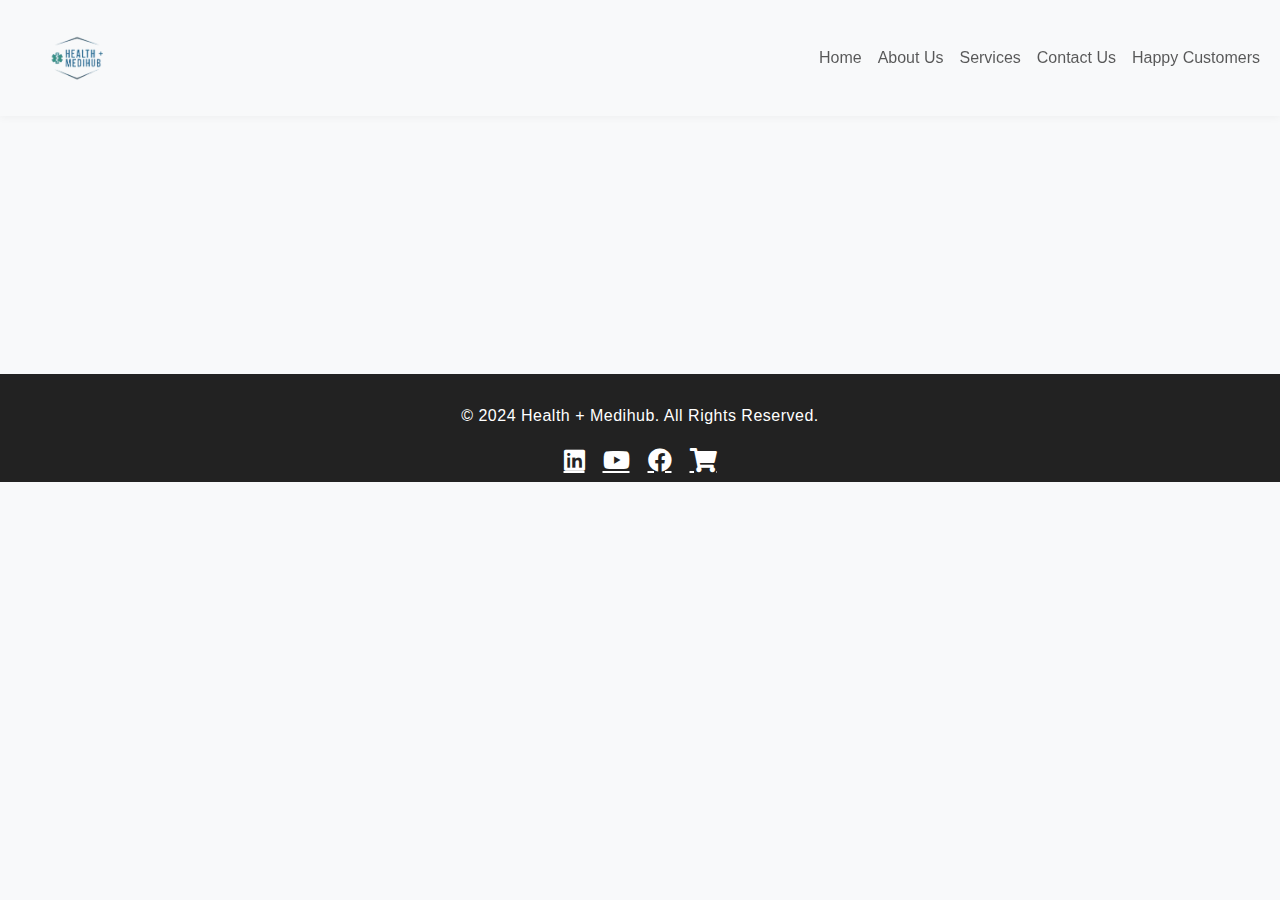
<file: detail.html>
<!DOCTYPE html>
<html lang="en">
  <head>
    <meta charset="UTF-8" />
    <meta name="viewport" content="width=device-width, initial-scale=1" />
    <title>Service Details — MedDev Experts</title>
    <meta name="description" content="Explore detailed information about medical device regulatory services provided by MedDev Experts." />
    <link rel="icon" href="./favicon.ico" />
    <link href="https://cdn.jsdelivr.net/npm/bootstrap@5.3.0/dist/css/bootstrap.min.css" rel="stylesheet" />
    <link href="https://cdnjs.cloudflare.com/ajax/libs/font-awesome/5.15.4/css/all.min.css" rel="stylesheet" />
    <style>
      body {
        background: #f8f9fa;
        font-family: "Segoe UI", Tahoma, Geneva, Verdana, sans-serif;
        padding-top: 100px;
      }
      .navbar-brand img {
        height: 90px;
        max-width: 100vw;
        width: auto;
        transition: height 0.2s;
        object-fit: contain;
        display: block;
      }
      .navbar {
        position: fixed;
        top: 0;
        left: 0;
        width: 100%;
        z-index: 1000;
        background-color: #fff;
        box-shadow: 0 2px 8px rgba(0, 0, 0, 0.04);
      }
      .container {
        margin: auto;
        padding-top: 20px;
      }
      .fade-up {
        opacity: 0;
        transform: translateY(20px);
        transition: opacity 0.6s ease, transform 0.6s ease;
      }
      .fade-up.show {
        opacity: 1;
        transform: translateY(0);
      }
      .service-header {
        background: white;
        border-radius: 12px;
        padding: 30px 20px;
        box-shadow: 0 8px 20px rgba(0, 0, 0, 0.05);
        margin-bottom: 24px;
      }
      .service-header h3 {
        font-weight: 600;
        color: #333;
        font-size: 2rem;
      }
      .service-icon {
        font-size: 2.2rem;
        color: #0d6efd;
        vertical-align: middle;
        margin-right: 10px;
      }
      .service-img {
        width: 100%;
        max-height: 340px;
        object-fit: cover;
        border-radius: 12px;
        box-shadow: 0 8px 20px rgba(0, 0, 0, 0.1);
        margin: 20px 0 0 0;
      }
      .section-block {
        background: white;
        border-radius: 12px;
        padding: 30px 20px;
        box-shadow: 0 8px 20px rgba(0, 0, 0, 0.04);
        margin-bottom: 30px;
        animation: fadeIn 0.5s ease-in-out;
      }
      .section-block h4,
      .section-block h5 {
        margin-top: 20px;
        font-weight: 600;
      }
      .section-block ul {
        padding-left: 20px;
      }
      .btn-back {
        font-size: 0.95rem;
      }
      footer {
        background: #222;
        color: #fff;
        padding: 30px 0 10px 0;
        margin-top: 40px;
      }
      .footer-content {
        max-width: 1200px;
        margin: auto;
        display: flex;
        flex-direction: column;
        align-items: center;
        gap: 12px;
      }
      .footer-content p {
        margin: 0;
        font-size: 1rem;
        letter-spacing: 0.5px;
      }
      .social-media {
        display: flex;
        gap: 18px;
        margin-top: 8px;
      }
      .social-media a {
        color: #fff;
        font-size: 1.5rem;
        transition: color 0.2s;
      }
      .social-media a:hover {
        color: #007bff;
      }

      @media (max-width: 767px) {
        body {
          padding-top: 70px;
        }
        .navbar-brand img {
          height: 60px;
        }
        .container {
          padding: 0 6px;
        }
        .service-header,
        .section-block {
          padding: 18px 8px;
        }
        .service-header h3 {
          font-size: 1.3rem;
        }
        .service-img {
          max-height: 180px;
        }
        .footer-content {
          padding: 0 10px;
          font-size: 0.95rem;
        }
      }

      @media (max-width: 575px) {
        .service-header h3 {
          font-size: 1.1rem;
        }
        .service-img {
          max-height: 120px;
        }
        .footer-content {
          font-size: 0.92rem;
        }
        .navbar-brand img {
          height: 60px;
          width: auto;
        }
      }

      @keyframes fadeIn {
        from {
          opacity: 0;
          transform: translateY(10px);
        }
        to {
          opacity: 1;
          transform: translateY(0);
        }
      }
    </style>
  </head>
  <body>
    <!-- Navbar -->
    <nav class="navbar navbar-expand-lg navbar-light bg-light">
      <div class="container-fluid">
        <a class="navbar-brand" href="index.html">
          <img src="./Image/logo4.png" alt="MedDev Experts Logo" />
        </a>
        <button class="navbar-toggler" type="button" data-bs-toggle="collapse" data-bs-target="#navbarNav">
          <span class="navbar-toggler-icon"></span>
        </button>
        <div class="collapse navbar-collapse justify-content-end" id="navbarNav">
          <ul class="navbar-nav">
            <li class="nav-item"><a class="nav-link" href="index.html">Home</a></li>
            <li class="nav-item"><a class="nav-link" href="about.html">About Us</a></li>
            <li class="nav-item"><a class="nav-link" href="services.html">Services</a></li>
            <li class="nav-item"><a class="nav-link" href="contact_us.html">Contact Us</a></li>
            <li class="nav-item"><a class="nav-link" href="customers.html">Happy Customers</a></li>
          </ul>
        </div>
      </div>
    </nav>

    <!-- Content -->
    <div class="container fade-up" id="contentBox">
      <a href="services.html" class="btn btn-outline-primary mb-4 btn-back mt-5">← Back to All Services</a>
      <div class="service-header text-center">
        <h3><i id="svcIcon" class="service-icon"></i> <span id="svcTitle"></span></h3>
        <img id="svcImg" class="service-img" alt="Service Image" />
      </div>
      <div class="section-block" id="svcFull"></div>
    </div>

    <!-- Footer -->
    <footer>
      <div class="footer-content">
        <p>&copy; 2024 Health + Medihub. All Rights Reserved.</p>
        <div class="social-media">
          <a href="https://www.linkedin.com/in/health-plus-medihub-84b37024b/" target="_blank" class="fab fa-linkedin"></a>
          <a href="https://www.youtube.com/@healthmedihub9000" target="_blank" class="fab fa-youtube"></a>
          <a href="https://www.facebook.com/p/Health-Medihub-100085226002783/" target="_blank" class="fab fa-facebook"></a>
          <a href="https://www.indiamart.com/health-medihub/" target="_blank" class="fas fa-shopping-cart"></a>
        </div>
      </div>
    </footer>

    <!-- Scripts -->
    <script src="https://cdn.jsdelivr.net/npm/bootstrap@5.3.0/dist/js/bootstrap.bundle.min.js"></script>
    <script src="data.js"></script>
    <script>
      const slug = new URL(location.href).searchParams.get("slug");
      const box = document.getElementById("contentBox");

      if (!window.serviceDetails || !serviceDetails[slug]) {
        box.innerHTML = `
          <div class="alert alert-danger mt-5">
            <h4 class="alert-heading">Oops! Service not found.</h4>
            <p>The service you're looking for doesn't exist or the slug is incorrect.</p>
            <hr />
            <a href="services.html" class="btn btn-outline-secondary">Back to Services</a>
          </div>
        `;
        document.title = "Service Not Found — MedDev Experts";
      } else {
        const d = serviceDetails[slug];
        document.title = d.title + " — MedDev Experts";
        document.getElementById("svcTitle").innerText = d.title;
        document.getElementById("svcIcon").className = d.icon + " service-icon";
        document.getElementById("svcImg").src = d.img;
        document.getElementById("svcImg").alt = d.title + " Image";
        document.getElementById("svcFull").innerHTML = d.full;
        setTimeout(() => box.classList.add("show"), 100);
      }
    </script>
  </body>
</html>
</file>
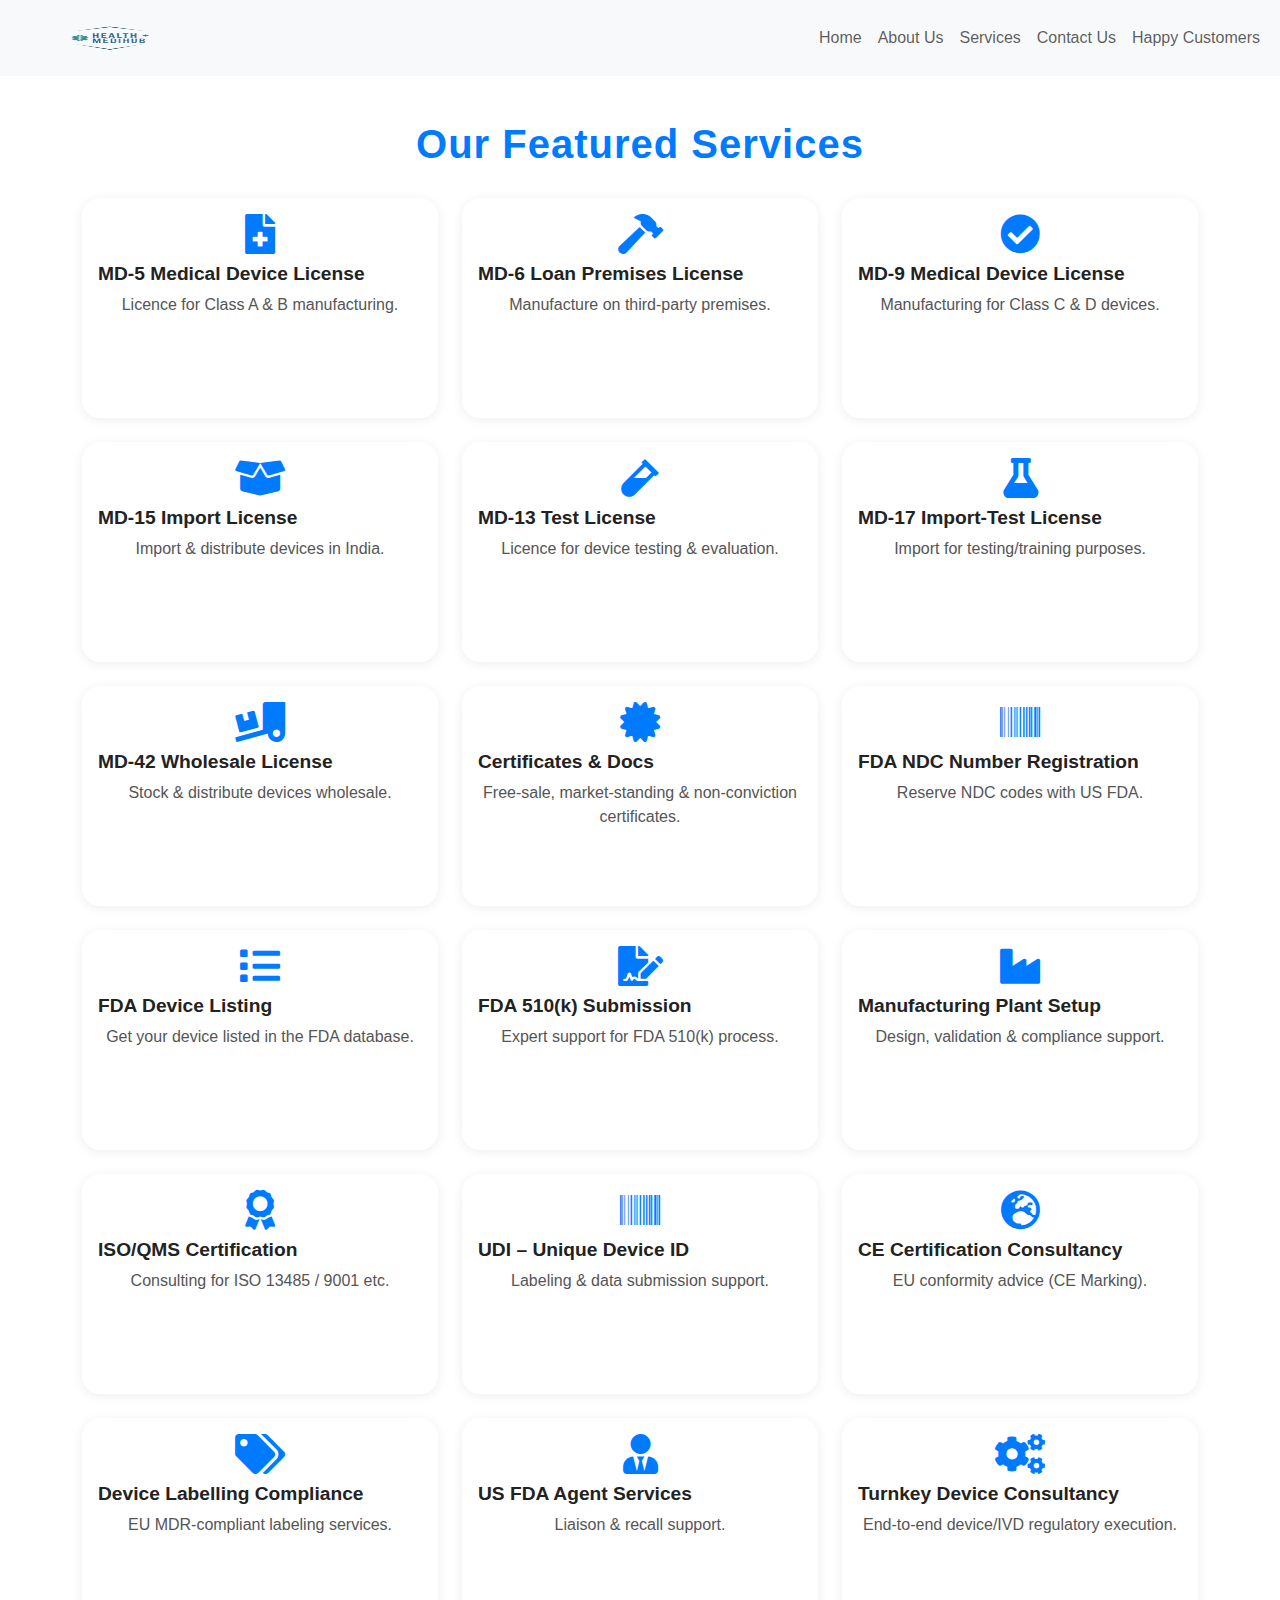
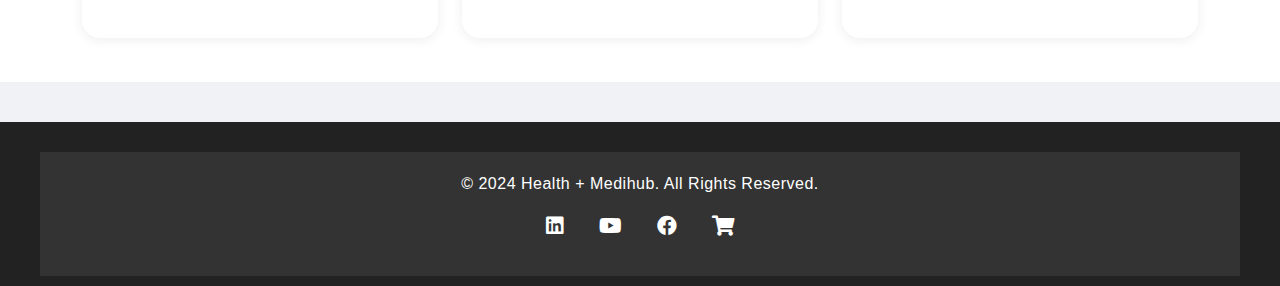
<file: services.html>
<!DOCTYPE html>
<html lang="en">
  <head>
    <meta charset="UTF-8" />
    <meta name="viewport" content="width=device-width, initial-scale=1.0" />
    <title>Services - Sinnov8</title>
    <link rel="stylesheet" href="index.css" />
    <link rel="stylesheet" href="services.css" />
    <link rel="stylesheet" href="https://cdn.jsdelivr.net/npm/bootstrap@5.3.0/dist/css/bootstrap.min.css" />
    <link rel="stylesheet" href="https://cdnjs.cloudflare.com/ajax/libs/font-awesome/5.15.4/css/all.min.css" />
    <style>
      body {
        /* padding-top: 70px; */
        background: #f0f2f5;
        font-family: "Segoe UI", Arial, sans-serif;
      }
      .logo{
  width: 200px; /* Fixed width for logo container */
}
      .navbar {
        position: fixed;
        top: 0;
        left: 0;
        width: 100vw;
        z-index: 1000;
      }
      .services-header {
        text-align: center;
        /* margin: 40px 0 30px 0; */
        font-weight: 700;
        color: #007bff;
        letter-spacing: 1px;
      }
      .service-card {
        transition: transform 0.3s, box-shadow 0.3s;
        cursor: pointer;
        border: none;
        border-radius: 18px;
        box-shadow: 0 2px 12px rgba(0, 0, 0, 0.07);
        background: #fff;
        min-height: 220px;
        display: flex;
        flex-direction: column;
        justify-content: center;
      }
      .service-card:hover {
        transform: translateY(-8px) scale(1.03);
        box-shadow: 0 10px 24px rgba(0, 123, 255, 0.13);
        background: linear-gradient(120deg, #e3f0ff 0%, #f8fbff 100%);
      }
      .service-icon {
        font-size: 2.5rem;
        color: #007bff;
        margin-bottom: 10px;
      }
      .card-body h5 {
        font-size: 1.2rem;
        font-weight: 600;
        color: #222;
        margin-bottom: 8px;
        display: flex;
        align-items: center;
        gap: 10px;
      }
      .card-body p {
        color: #555;
        font-size: 1rem;
      }
      /* Footer Styling */
      footer {
        background: #222;
        color: #fff;
        padding: 30px 0 10px 0;
        margin-top: 40px;
      }
      .footer-content {
        max-width: 1200px;
        margin: auto;
        display: flex;
        flex-direction: column;
        align-items: center;
        gap: 12px;
      }
      .footer-content p {
        margin: 0;
        font-size: 1rem;
        letter-spacing: 0.5px;
      }
      .social-media {
        display: flex;
        gap: 18px;
        margin-top: 8px;
      }
      .social-media a {
        color: #fff;
        font-size: 1.5rem;
        transition: color 0.2s;
      }
      .social-media a:hover {
        color: #007bff;
      }
      /* Responsive Styles */
      @media (max-width: 991px) {
        .services-header {
          font-size: 1.7rem;
        }
      }
      @media (max-width: 767px) {
        .services-header {
          font-size: 1.3rem;
        }
        .service-card {
          min-height: 180px;
        }
        .footer-content {
          padding: 0 10px;
        }
      }
      @media (max-width: 575px) {
        .navbar-brand img {
          height: 36px;
        }
        .services-header {
          margin: 30px 0 18px 0;
        }
        .service-card {
          min-height: 140px;
        }
        .footer-content {
          font-size: 0.95rem;
        }
      }
    </style>
  </head>
  <body>
    <!-- Header Section -->
    <header class="header">
      <nav class="navbar navbar-expand-lg navbar-light bg-light">
        <div class="container-fluid">
          <a class="navbar-brand" href="#">
            <img class="logo" src="./Image/logo4.png" alt="Health + Medihub Logo" height="50" />
          </a>
          <button class="navbar-toggler" type="button" data-bs-toggle="collapse" data-bs-target="#navbarNav" aria-controls="navbarNav" aria-expanded="false" aria-label="Toggle navigation">
            <span class="navbar-toggler-icon"></span>
          </button>
          <div class="collapse navbar-collapse justify-content-end" id="navbarNav">
            <ul class="navbar-nav">
              <li class="nav-item">
                <a class="nav-link" href="index.html">Home</a>
              </li>
              <li class="nav-item">
                <a class="nav-link" href="about.html">About Us</a>
              </li>
              <li class="nav-item">
                <a class="nav-link" href="services.html">Services</a>
              </li>
              <li class="nav-item">
                <a class="nav-link" href="contact_us.html">Contact Us</a>
              </li>
              <li class="nav-item">
                <a class="nav-link" href="customers.html">Happy Customers</a>
              </li>
            </ul>
          </div>
        </div>
      </nav>
    </header>

    <!-- Main Content -->
    <main class="content">
      <h1 class="services-header">Our Featured Services</h1>
      <div class="container">
        <div class="row" id="serviceContainer"></div>
      </div>
    </main>

    <!-- Footer Section -->
    <footer>
      <div class="footer-content">
        <p>&copy; 2024 Health + Medihub. All Rights Reserved.</p>
        <div class="social-media">
          <a href="https://www.linkedin.com/in/health-plus-medihub-84b37024b/" target="_blank" class="fab fa-linkedin"></a>
          <a href="https://www.youtube.com/@healthmedihub9000" target="_blank" class="fab fa-youtube"></a>
          <a href="https://www.facebook.com/p/Health-Medihub-100085226002783/" target="_blank" class="fab fa-facebook"></a>
          <a href="https://www.indiamart.com/health-medihub/" target="_blank" class="fas fa-shopping-cart"></a>
        </div>
      </div>
    </footer>
    <!-- Bootstrap JS Bundle (includes Popper) -->
    <script src="https://cdn.jsdelivr.net/npm/bootstrap@5.3.0/dist/js/bootstrap.bundle.min.js"></script>
    <script src="data.js"></script>
    <script>
      const c = document.getElementById("serviceContainer");
      services.forEach((s) => {
        c.insertAdjacentHTML(
          "beforeend",
          `
    <div class="col-lg-4 col-md-6 col-12 mb-4 d-flex">
      <div class="card service-card h-100 w-100" onclick="location='detail.html?slug=${s.slug}'">
        <div class="card-body text-center">
          <i class="${s.icon} service-icon mb-2"></i>
          <h5>${s.title}</h5>
          <p>${s.short}</p>
        </div>
      </div>
    </div>`
        );
      });
    </script>
  </body>
</html>
</file>
<file: index.css>
/* General Styles */
body {
  font-family: Arial, sans-serif;
  margin: 0;
  padding: 0;
  background-color: black; /* Black background for entire page */
  color: white; /* Text color set to white for readability */
}

/* Header */
.header {
  display: flex;
  align-items: center;
  justify-content: space-between;
  background-color: white; /* White background for header */
   /* Padding adjusted to maintain small header height */
 
}

.logo{
  width: 200px; /* Fixed width for logo container */
}
.header .logo {
  display: flex;
  align-items: center;
  /* height: 150%; Ensure logo container takes the full header height */
}

.header .logo img {
  height: 150%; /* Increase logo height */
  width: auto;
  margin-right: 30px; /* Adjusted spacing between logo and nav */
}

.header .nav {
  display: flex;
  gap: 15px; /* Equal spacing between links */
  align-items: center; /* Vertically center nav links */
}

.nav a {
  color: black; /* Black text color for navigation links */
  font-size: 16px;
  text-decoration: none;
  font-weight: bold;
  padding: 5px 10px;
  transition: background 0.3s ease;
}

.nav a:hover {
  background-color: #555;
  border-radius: 5px;
}

/* Main Content */
main {
  padding: 30px 20px;
  background-color: #ffffff; /* White background for content */
}

/* Image Sections */
.image-section,
.image-section1 {
  display: flex;
  flex-wrap: wrap;
  align-items: center;
  justify-content: space-between;
  margin-bottom: 40px;
  opacity: 0;
  animation-name: slideInUp;
  animation-duration: 1.5s;
  animation-timing-function: ease-out;
  animation-fill-mode: both;
}

.image-section img,
.image-section1 img {
  max-width: 100%;
  height: auto;
  margin: 0 20px;
  border-radius: 10px;
  box-shadow: 0px 4px 6px rgba(0, 0, 0, 0.1);
}

/* Section Titles */
h1 {
  font-size: 28px;
  color: #333;
  margin-bottom: 15px;
  animation-name: slideInRight;
  animation-duration: 1.5s;
  animation-timing-function: ease-out;
  animation-fill-mode: both;
}

h3 {
  font-size: 18px;
  line-height: 1.5;
  color: #555;
  margin-bottom: 20px;
  animation-name: slideInRight;
  animation-duration: 1.5s;
  animation-delay: 0.5s; /* Delay the animation for paragraph */
  animation-timing-function: ease-out;
  animation-fill-mode: both;
}

/* Buttons */
button {
  background-color: #007bff; /* Primary button color */
  color: #fff;
  border: none;
  padding: 12px 20px;
  font-size: 16px;
  border-radius: 5px;
  cursor: pointer;
  transition: background-color 0.3s ease;
  animation-name: fadeIn;
  animation-duration: 2s;
  animation-timing-function: ease-out;
  animation-fill-mode: both;
}

button:hover {
  background-color: #0056b3;
}

/* Contact Us Link */
.contact {
  display: block;
  text-align: center;
  margin-top: 40px;
  font-size: 18px;
  color: #007bff;
  text-decoration: none;
  animation-name: fadeIn;
  animation-duration: 2s;
  animation-timing-function: ease-out;
  animation-fill-mode: both;
}

.contact:hover {
  color: #0056b3;
}

/* Footer */
footer {
  background-color: #333;
  color: white;
  padding: 30px 20px;
  text-align: center;
}

footer .social-media {
  display: flex;
  justify-content: center;
  gap: 15px;
  margin-bottom: 20px;
}

footer .social-media a {
  color: #fff;
  font-size: 20px;
  text-decoration: none;
  transition: color 0.3s ease;
}

footer .social-media a:hover {
  color: #007bff; /* Hover color */
}

footer p {
  font-size: 14px;
}

/* Responsive Design */
@media (max-width: 768px) {
  header {
    flex-direction: column;
    align-items: flex-start;
    padding: 20px;
  }

  .nav {
    flex-direction: column;
    gap: 10px;
    align-items: flex-start;
  }

  .image-section,
  .image-section1 {
    flex-direction: column;
    align-items: center;
  }

  .image-section img,
  .image-section1 img {
    max-width: 80%; /* Limit image size on smaller screens */
  }

  h1 {
    font-size: 24px;
  }

  h3 {
    font-size: 16px;
  }
}

/* Keyframe Animations */
@keyframes slideInRight {
  0% {
    transform: translateX(100%) rotateY(180deg);
    opacity: 0;
  }
  100% {
    transform: translateX(0) rotateY(0);
    opacity: 1;
  }
}

@keyframes slideInUp {
  0% {
    transform: translateY(100%) rotateX(180deg);
    opacity: 0;
  }
  100% {
    transform: translateY(0) rotateX(0);
    opacity: 1;
  }
}

@keyframes fadeIn {
  0% {
    opacity: 0;
  }
  100% {
    opacity: 1;
  }
}

/* General Styles */
body {
  font-family: Arial, sans-serif;
  margin: 0;
  padding: 0;
  background-color: white;
  color: black;
  min-height: 100vh;
  display: flex;
  flex-direction: column;
}

/* Header */
.header {
  display: flex;
  align-items: center;
  justify-content: space-between;
  background-color: white;
  padding: 10px 20px;
  box-shadow: 0px 4px 6px rgba(0, 0, 0, 0.1);
  height: 100px;
}

.header .logo img {
  height: 100%;
  width: auto;
  margin-right: 30px;
}

.nav a {
  border-radius: 5px;
  color: black;
  font-size: 16px;
  text-decoration: none;
  font-weight: bold;
  padding: 5px 10px;
  transition: background 0.3s ease;
}

.nav a:hover {
  background-color: #555;
  border-radius: 5px;
  color: #fff;
  transition: background 0.3s ease;
  border-radius: 10px;
}

/* Intro Section */
.intro-section {
  position: relative;
  text-align: center;
  /* color: white; */
  padding: 70px 20px;
  background: url("background.jpg") no-repeat center center / cover;
}

.intro-section::before {
  content: "";
  position: absolute;
  top: 0;
  left: 0;
  width: 100%;
  height: 100%;
  z-index: 1;
  box-shadow: lightcyan;
}

.intro-section h1,
.intro-section p {
  position: relative;
  z-index: 2;
  margin: 0 auto;
  max-width: 800px;
  text-shadow: 2px 2px 4px rgba(3, 3, 3, 0.7);
  font-style: bold;
}

.intro-section h1 {
  font-size: 42px;
  margin-bottom: 20px;
}

.intro-section p {
  font-size: 23px;
  line-height: 1.6;
}
/* What We Offer Section */
.what-we-offer {
  padding: 40px 20px;
  background-color: #f9f9f9;
  text-align: center;
}

.what-we-offer h2 {
  font-size: 32px;
  margin-bottom: 30px;
  color: #333;
}

.offer-container {
  display: flex;
  flex-wrap: wrap;
  justify-content: center;
  gap: 30px;
}

.offer-item {
  flex: 1 1 calc(50% - 40px);
  max-width: 300px;
  text-align: center;
  background: #fff;
  border: 1px solid #ddd;
  border-radius: 10px;
  padding: 20px;
  box-shadow: 0px 4px 6px rgba(0, 0, 0, 0.1);
  transition: transform 0.3s ease, box-shadow 0.3s ease;
}

.offer-item:hover {
  transform: translateY(-10px);
  box-shadow: 0px 8px 12px rgba(0, 0, 0, 0.2);
}

.offer-item img {
  width: 100%;
  height: auto;
  border-radius: 10px;
  margin-bottom: 20px;
}

.offer-item h3 {
  font-size: 20px;
  margin-bottom: 15px;
  color: #0e0b0b;
}

.offer-item p {
  font-size: 16px;
  line-height: 1.6;
  color: #555;
}

/* Image Section */
.image-section {
  display: flex;
  flex-direction: column;
  justify-content: center;
  align-items: center;
  gap: 40px;
  margin-top: 40px;
  padding: 20px;
}

.image-item {
  display: flex;
  flex-direction: column;
  align-items: center;
  text-align: center;
  width: 80%;
}

.image-item img {
  width: 30%;
  height: auto;
  margin-bottom: 20px;
  border-radius: 10px;
  box-shadow: 0px 4px 6px rgba(218, 209, 209, 0.2);
}

.image-item h3 {
  margin-bottom: 10px;
  font-size: 24px;
  color: #0e0b0b;
}

.image-item p {
  font-size: 16px;
  line-height: 1.6;
  color: #555;
}

/* Footer */
.footer-content {
  background-color: #333;
  color: white;
  text-align: center;
  padding: 20px 0;
}

.social-media a {
  color: white;
  margin: 0 10px;
  text-decoration: none;
}

.social-media a:hover {
  text-decoration: underline;
}
/* 3D Animation */
@keyframes slideIn3D {
  0% {
    transform: translateZ(-300px) rotateY(30deg);
    opacity: 0;
  }
  100% {
    transform: translateZ(0) rotateY(0);
    opacity: 1;
  }
}

.hidden {
  opacity: 0;
  transform: translateZ(-300px) rotateY(30deg);
  transition: opacity 0.5s ease, transform 0.5s ease;
}

.animate {
  animation: slideIn3D 1s ease forwards;
}
</file>
<file: services.css>
/* General Styles */
body {
  font-family: Arial, sans-serif;
  margin: 0;
  padding: 0;
  background-color: black; /* Black background for entire page */
  color: white; /* Text color set to white for readability */
}

/* Header */
.header {
  display: flex;
  align-items: center;
  justify-content: space-between;
  background-color: white; /* White background for header */
  padding: 10px 20px; /* Padding adjusted to maintain small header height */
  box-shadow: 0px 4px 6px rgba(0, 0, 0, 0.1);
  height: 100px; /* Fixed height for header */
}


.header .logo img {
  height: 150%; /* Increase logo height */
  width: auto;
  margin-right: 30px; /* Adjusted spacing between logo and nav */
}

.header .nav {
  display: flex;
  gap: 15px; /* Equal spacing between links */
  align-items: center; /* Vertically center nav links */
}

.nav a {
  color: black; /* Black text color for navigation links */
  font-size: 16px;
  text-decoration: none;
  font-weight: bold;
  padding: 5px 10px;
  transition: background 0.3s ease;
}

.nav a:hover {
  background-color: #555;
  border-radius: 5px;
  color: white;
}

/* Main Content */
.content {
  text-align: center;
  padding: 20px;
}

.services-header {
  margin-bottom: 30px;
  font-size: 40px;
  color: #0a0808; /* Lighter text color for header */
}

.services-section {
  display: flex;
  /* flex-direction: column; */
  align-items: center;
  justify-content: center;
  flex-wrap: wrap;
  gap: 20px;
  padding: 20px;
}

.service-item {
  width: 500px !important;
  height: 200px !important;
  display: flex;
  flex-direction: column;
  align-items: center;
  border-radius: 10px;
  background-color: #f9f9f9;
  padding: 20px;
  box-shadow: 0px 4px 6px rgba(0, 0, 0, 0.1);
}

.service-item h1 {
  margin-bottom: 10px;
}
.img {
  width: 100px;
  height: 100px;
  border-radius: 10%;
  overflow: hidden;
  margin-bottom: 20px;
}

/* Animation for Service Items */
.service-item:nth-child(1) {
  animation: fadeIn 0.5s ease-out 0.2s forwards;
}

.service-item:nth-child(2) {
  animation: fadeIn 0.5s ease-out 0.6s forwards;
}

.service-item:nth-child(3) {
  animation: fadeIn 0.5s ease-out 1s forwards;
}

.service-item:nth-child(4) {
  animation: fadeIn 0.5s ease-out 1.4s forwards;
}

.service-item:nth-child(5) {
  animation: fadeIn 0.5s ease-out 1.8s forwards;
}

.service-item:nth-child(6) {
  animation: fadeIn 0.5s ease-out 2.2s forwards;
}

.service-item:nth-child(7) {
  animation: fadeIn 0.5s ease-out 2.6s forwards;
}

.service-item:nth-child(8) {
  animation: fadeIn 0.5s ease-out 3s forwards;
}

.service-item:nth-child(9) {
  animation: fadeIn 0.5s ease-out 3.4s forwards;
}

@keyframes fadeIn {
  to {
    opacity: 1;
    transform: rotateX(0);
  }
}

/* Footer
.footer-content {
  background-color: #333;
  color: white;
  text-align: center;
  padding: 20px 0;
  margin-top: 20px;
} */

.social-media a {
  color: white;
  margin: 0 10px;
  text-decoration: none;
}

.social-media a:hover {
  text-decoration: underline;
}
</file>
